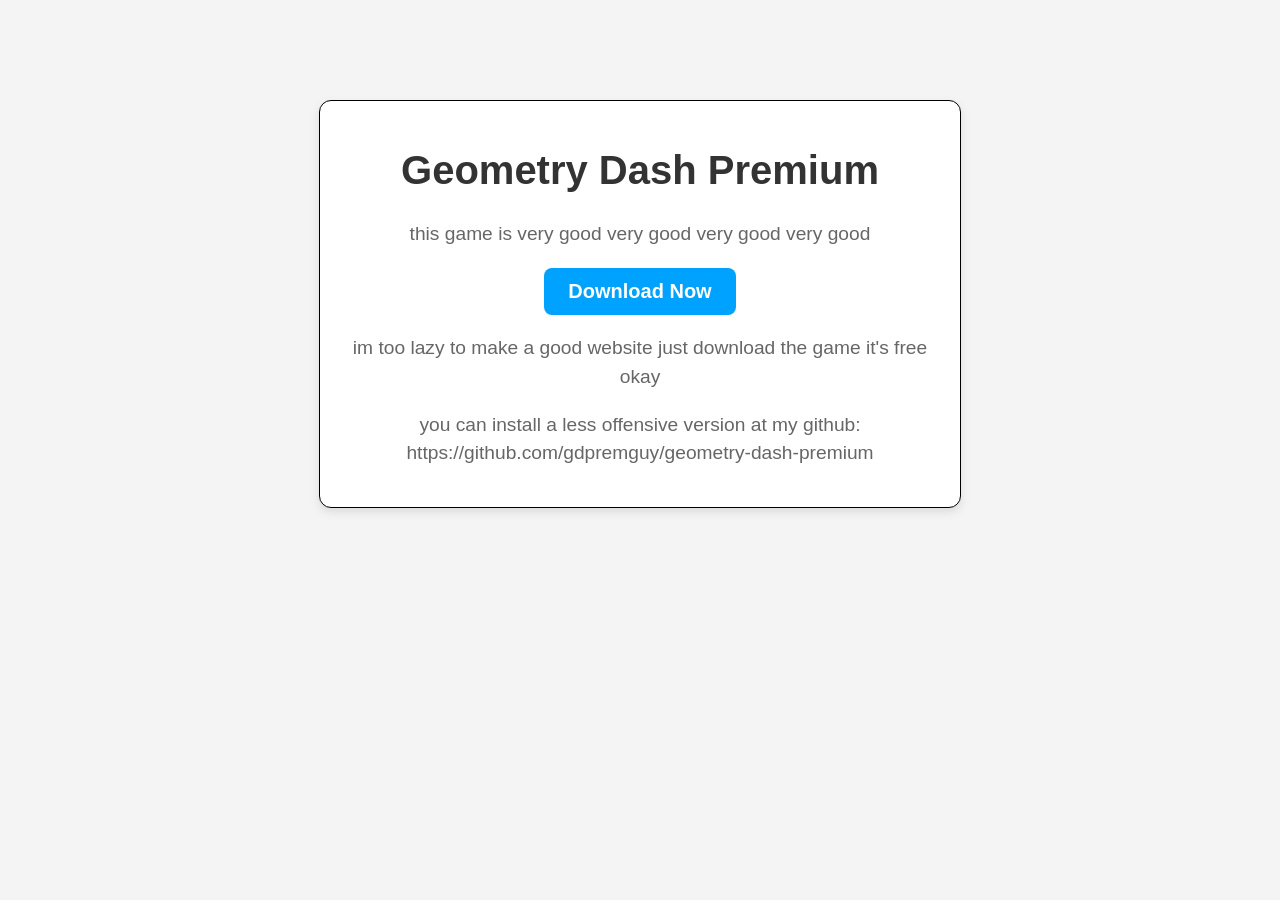
<file: index.html>
<!DOCTYPE html>
<html lang="en">

<head>
    <meta charset="UTF-8">
    <meta name="viewport" content="width=device-width, initial-scale=1.0">
    <title>Geometry Dash Premium</title>
    <link rel="stylesheet" href="styles.css">
</head>

<body>
    <div class="container">
        <h1>Geometry Dash Premium</h1>
        <p>this game is very good very good very good very good</p>
        <a href="ok.zip" download>Download Now</a>
        <p>im too lazy to make a good website just download the game it's free okay</p>
        <p>you can install a less offensive version at my github: https://github.com/gdpremguy/geometry-dash-premium</p>
    </div>
</body>
</file>
<file: styles.css>
body {
    margin: 0;
    font-family: Arial, sans-serif;
    background-color: #f4f4f4;
}

.container {
    max-width: 600px;
    margin: 100px auto;
    text-align: center;
    padding: 20px;
    background: white;
    border-radius: 12px;
    box-shadow: 0 4px 10px rgba(0, 0, 0, 0.1);
    border: 1px solid #000000;
}

h1 {
    color: #333;
    font-size: 2.5em;
}

p {
    color: #666;
    font-size: 1.2em;
    line-height: 1.5;
    margin-bottom: 1em;
}

a {
    display: inline-block;
    padding: 12px 24px;
    background: #00a2ff;
    color: white;
    text-decoration: none;
    border-radius: 8px;
    font-size: 20px;
    font-weight: bold;
    transition: background 0.2s;
}

a:hover {
    background: #0088dd;
}
</file>
